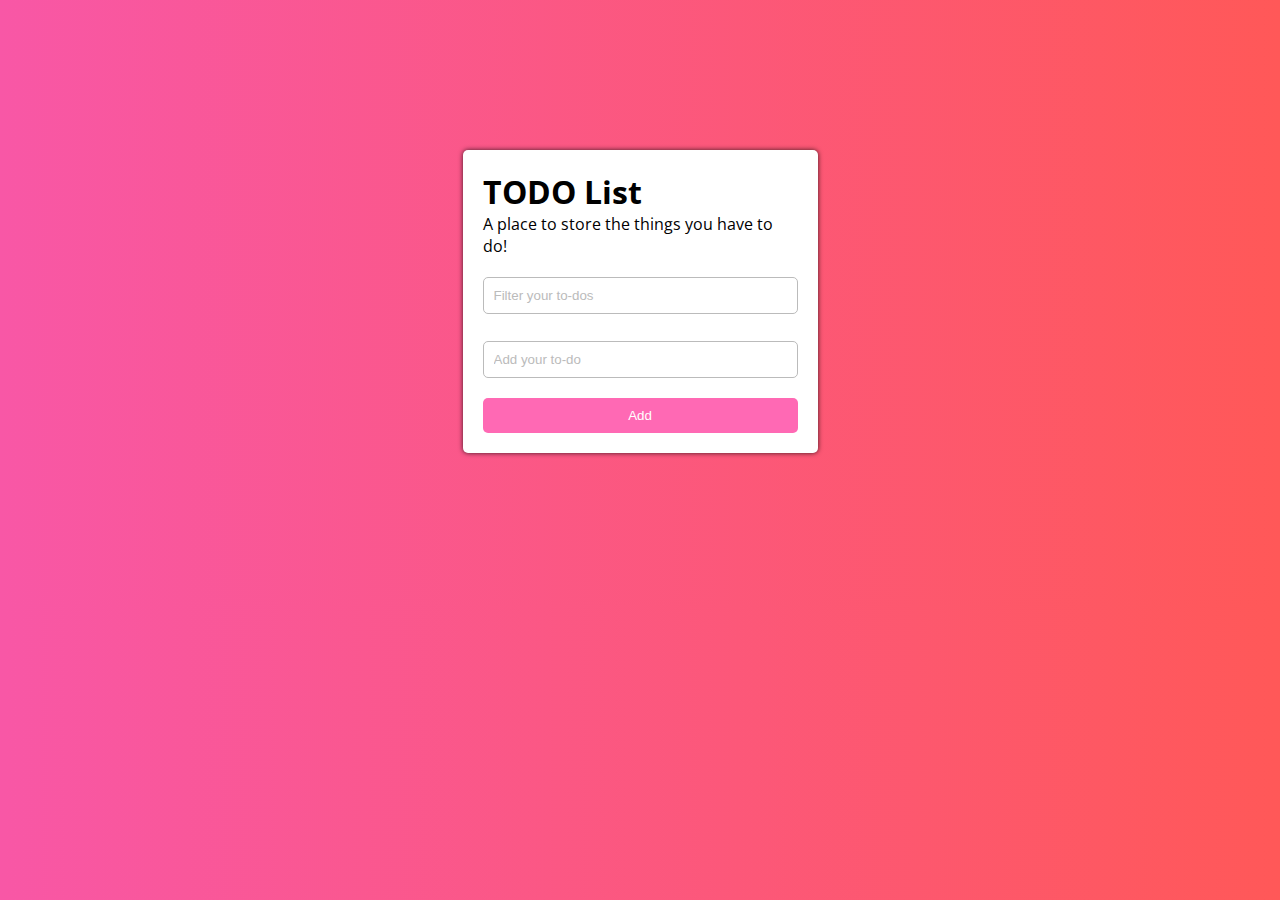
<file: Angularlab1/index.html>
<!DOCTYPE html>
<html ng-app="app" lang="en">
<head>
  <meta charset="UTF-8"> 
  <meta name="viewport" content="width=device-width, initial-scale=1.0">
  <meta http-equiv="X-UA-Compatible" content="ie=edge">
  <link href="https://fonts.googleapis.com/css?family=Open+Sans:300,400" rel="stylesheet">
  <link href="https://fonts.googleapis.com/icon?family=Material+Icons"
  rel="stylesheet">
  <link rel="stylesheet" type="text/css" href="stylesheets/style.css">
  <title>Angular Lab 1</title>
</head>
<body>

  <div ng-controller="FormController as form">
    <div class="formbox">
      <h1>TODO List</h1>
      <p>A place to store the things you have to do!</p>
      <input type="text" placeholder="Filter your to-dos" ng-model="taskFilter" id="filter">
      
      <ol>
        <li ng-repeat="task in form.tasks | filter: taskFilter track by $index">{{ task }}<i class="material-icons md-18" ng-click="form.removeTask($index)">clear</i></li>
      </ol>

      <input type="text" placeholder="Add your to-do" ng-model="taskInput" id="addInput">

      <button ng-click="form.addTask(taskInput)" id="submit">Add</button>


    </div>
  </div>

  <script src="lib/angular.min.js"></script>
  <script src="scripts/module.js"></script>
  <script src="scripts/controller.js"></script>
</body>
</html>
</file>
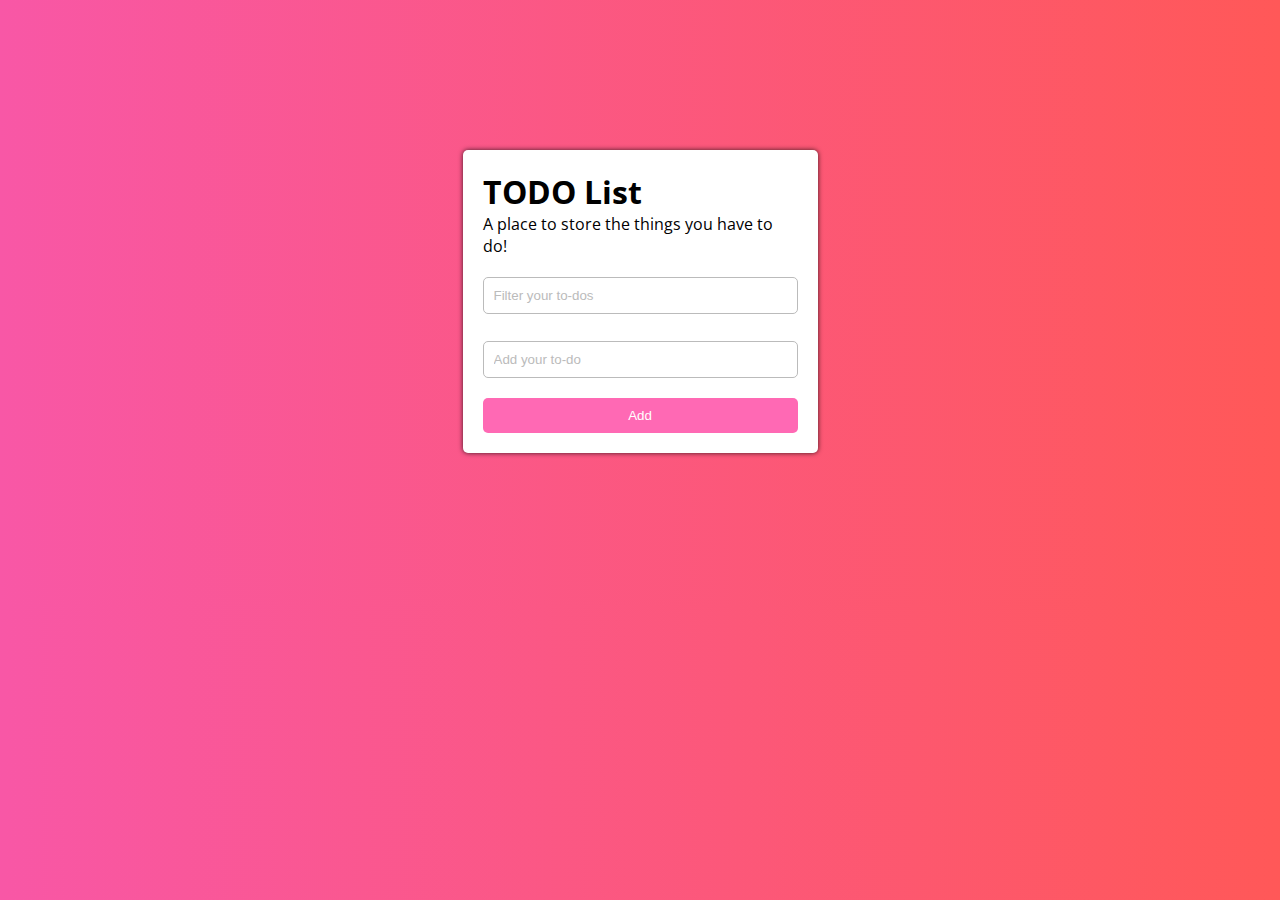
<file: Angularlab2/index.html>
<!DOCTYPE html>
<html ng-app="app" lang="en">
<head>
  <meta charset="UTF-8"> 
  <meta name="viewport" content="width=device-width, initial-scale=1.0">
  <meta http-equiv="X-UA-Compatible" content="ie=edge">
  <link href="https://fonts.googleapis.com/css?family=Open+Sans:300,400" rel="stylesheet">
  <link href="https://fonts.googleapis.com/icon?family=Material+Icons"
  rel="stylesheet">
  <link rel="stylesheet" type="text/css" href="stylesheets/style.css">
  <title>Angular Lab 1</title>
</head>
<body>

  <task-form></task-form>

  <script src="lib/angular.min.js"></script>
  <script src="scripts/module.js"></script>
  <script src="scripts/controller.js"></script>
  <script src="scripts/form-component.js"></script>
  <script src="scripts/list-component.js"></script>
  <script src="scripts/hoverTask.js"></script>
  <script src="scripts/hoverButton.js"></script>
  <script src="scripts/xButton.js"></script>
</body>
</html>
</file>
<file: Angularlab1/stylesheets/style.css>
.formbox {
  margin: 150px auto;
  display: flex;
  border-radius: 5px;
  flex-direction: column;
  max-width: 355px;
  background-color: white;
  box-shadow: 0px 0px 5px 0px rgba(0,0,0,0.75);
}

#addInput {
  margin: 20px;
  margin-bottom: 0px;
  margin-top: -5px;
  padding: 10px;
}

#submit {
  margin-bottom: 5px;
  margin-top: 0px;
  margin: 20px;
  padding: 10px;
  background-color: #ff69b4;
  border: none;
  border-radius: 5px;
  color: white;
}

#submit:hover {
  background-color: #ff1493
}

h1 {
  margin-bottom: 0px;
  margin-top: 20px;
  margin-left: 20px;
}

input {
  border-radius: 5px;
  border: 1px solid #bbb;
}

::-webkit-input-placeholder {
  color: #bbb;
}

p {
  margin-top: 0px;
  margin-left: 20px;
  margin-bottom: 0px;
  margin-right: 20px;
}

#filter {
  padding: 10px;
  margin-right: 20px;
  margin-left: 20px;
  margin-top: 20px;
}
li {
  position: relative;
  margin-right: 30px;
  margin-left: 15px;
  margin-bottom: 10px;
}

body {
  font-family: 'Open Sans', sans-serif;
  background: linear-gradient(to right, #f857a6, #ff5858);
}

.material-icons.md-18 {
  font-size: 16px;
  position: absolute;
  top: 50%;
  transform: translateY(-50%);
  right: 0;
}
</file>
<file: Angularlab2/stylesheets/style.css>
.formbox {
  margin: 150px auto;
  display: flex;
  border-radius: 5px;
  flex-direction: column;
  max-width: 355px;
  background-color: white;
  box-shadow: 0px 0px 5px 0px rgba(0,0,0,0.75);
}

#addInput {
  margin: 20px;
  margin-bottom: 0px;
  margin-top: -5px;
  padding: 10px;
}

#submit {
  margin-bottom: 5px;
  margin-top: 0px;
  margin: 20px;
  padding: 10px;
  background-color: #ff69b4;
  border: none;
  border-radius: 5px;
  color: white;
}

/* #submit:hover {
  background-color: #ff1493;
} */

h1 {
  margin-bottom: 0px;
  margin-top: 20px;
  margin-left: 20px;
}

input {
  border-radius: 5px;
  border: 1px solid #bbb;
}

::-webkit-input-placeholder {
  color: #bbb;
}

p {
  margin-top: 0px;
  margin-left: 20px;
  margin-bottom: 0px;
  margin-right: 20px;
}

#filter {
  padding: 10px;
  margin-right: 20px;
  margin-left: 20px;
  margin-top: 20px;
}
li {
  position: relative;
  margin-right: 30px;
  margin-left: 15px;
  margin-bottom: 10px;
}

body {
  font-family: 'Open Sans', sans-serif;
  background: linear-gradient(to right, #f857a6, #ff5858);
}

.material-icons.md-18 {
  padding-right: 5px;
  font-size: 16px;
  position: absolute;
  top: 50%;
  transform: translateY(-50%);
  right: 0;
}
</file>
